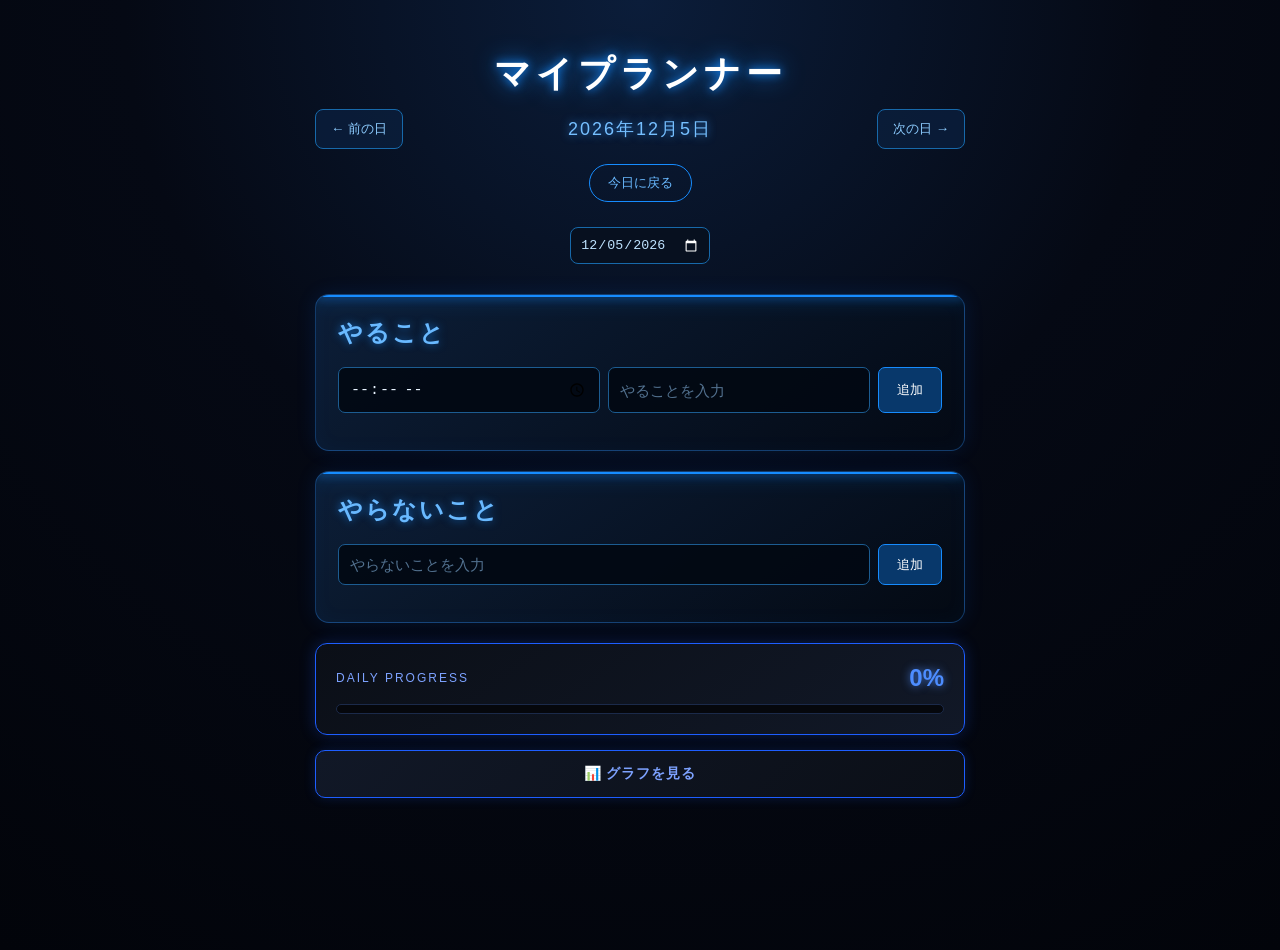
<file: index.html>
<!DOCTYPE html>
<html lang="ja">
<head>
    <meta charset="UTF-8">
    <meta name="viewport" content="width=device-width, initial-scale=1.0">
    <title>My Planner</title>

    <link rel="stylesheet" href="style.css">
</head>

<body>

    <main class="container">

        <h1>マイプランナー</h1>

        <!-- 日付切り替え -->
        <div class="date-navigation">

            <button id="previousDayButton">← 前の日</button>

            <div>
                <p id="date"></p>
            </div>

            <button id="nextDayButton">次の日 →</button>

        </div>

        <!-- 今日に戻る -->
        <button id="todayButton">今日に戻る</button>

        <input type="date" id="datePicker">

        <!-- やること -->
        <section class="task-section">

            <h2>やること</h2>

            <div class="input-area">

                <input type="time" id="todoTime">
                <input
                    type="text"
                    id="todoInput"
                    placeholder="やることを入力"
                >

                <button id="todoAddButton">追加</button>

            </div>

            <ul id="todoList"></ul>

        </section>

        <!-- やらないこと -->
        <section class="task-section">

            <h2>やらないこと</h2>

            <div class="input-area">

                <input
                    type="text"
                    id="notTodoInput"
                    placeholder="やらないことを入力"
                >

                <button id="notTodoAddButton">追加</button>

            </div>

            <ul id="notTodoList"></ul>

        </section>

        <div id="progress">
            <div class="progress-header">
                <span>DAILY PROGRESS</span>
                <span id="progressPercentage">0%</span>
            </div>

            <div class="progress-bar">
                <div id="progressBarFill"></div>
            </div>
        </div>

        <button id="graphButton">
            📊 グラフを見る
        </button>

    </main>


    <script src="script.js"></script>

</body>
</html>
</file>
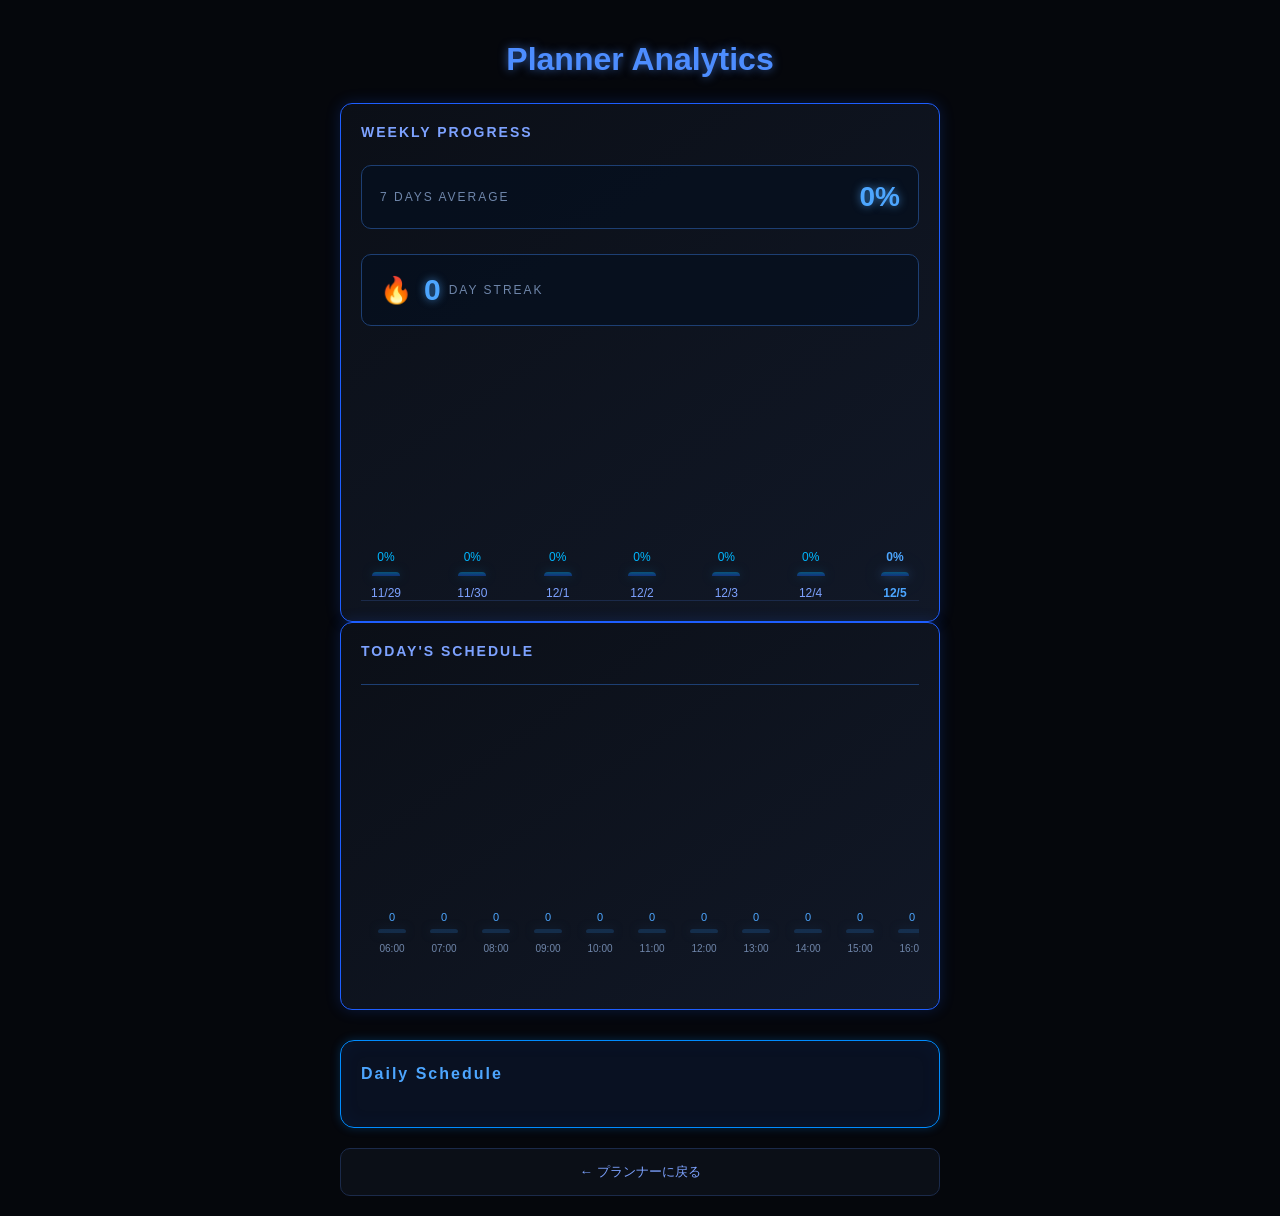
<file: graph.html>
<!DOCTYPE html>
<html lang="ja">

<head>
  <meta charset="UTF-8">
  <meta name="viewport" content="width=device-width, initial-scale=1.0">

  <title>Planner Analytics</title>

  <link rel="stylesheet" href="graph.css">
</head>

<body>

  <main class="container">

    <h1>Planner Analytics</h1>

    <section class="graph-section">

      <h2>WEEKLY PROGRESS</h2>

      <div id="weeklyAverage"></div>

      <div id="streak"></div>

      <div id="weeklyChart"></div>

    </section>

    <section class="graph-section">
      <h2>TODAY'S SCHEDULE</h2>

      <div id="scheduleChart"></div>

      <div id="scheduleDetails"></div>
    </section>

    <section class="schedule-section">
      <h2>Daily Schedule</h2>
      <div id="scheduleTimeline"></div>
    </section>

    <button id="backButton">
      ← プランナーに戻る
    </button>

  </main>

  <script src="graph.js"></script>

</body>

</html>
</file>
<file: style.css>
* {
    box-sizing: border-box;
}

body {
    margin: 0;
    font-family: "Segoe UI", sans-serif;

    background:
        radial-gradient(
            circle at top,
            #0b1d3a 0%,
            #050914 45%,
            #02040a 100%
        );

    color: #e8f3ff;

    min-height: 100vh;
}


/* ========================
   全体
   ======================== */

.container {
    width: 90%;
    max-width: 650px;

    margin: 50px auto;
}


/* ========================
   タイトル
   ======================== */

h1 {
    text-align: center;

    margin-bottom: 10px;

    font-size: 36px;
    letter-spacing: 5px;

    color: #ffffff;

    text-shadow:
        0 0 10px #168cff,
        0 0 25px #168cff;
}


/* ========================
   日付
   ======================== */

#date {
    text-align: center;

    margin: 0;

    color: #75bfff;

    font-size: 18px;

    letter-spacing: 2px;

    text-shadow:
        0 0 8px rgba(50, 150, 255, 0.8);
}


/* ========================
   日付ナビゲーション
   ======================== */

.date-navigation {
    display: flex;

    align-items: center;
    justify-content: space-between;

    margin-bottom: 15px;
}


.date-navigation button {
    padding: 10px 15px;

    border: 1px solid #1769aa;

    border-radius: 8px;

    background: rgba(10, 30, 60, 0.8);

    color: #8dccff;

    cursor: pointer;

    transition: 0.2s;
}


.date-navigation button:hover {
    background: #0b3b70;

    box-shadow:
        0 0 10px #168cff;

    transform: translateY(-2px);
}


/* ========================
   今日に戻る
   ======================== */

#todayButton {
    display: block;

    margin: 0 auto 25px;

    padding: 9px 18px;

    border: 1px solid #168cff;

    border-radius: 20px;

    background: transparent;

    color: #69b9ff;

    cursor: pointer;

    transition: 0.2s;
}


#todayButton:hover {
    background: rgba(22, 140, 255, 0.15);

    box-shadow:
        0 0 15px rgba(22, 140, 255, 0.7);
}


/* ========================
   カレンダー
   ======================== */

#datePicker {
    display: block;

    margin: 0 auto 30px;

    padding: 9px;

    border: 1px solid #1769aa;

    border-radius: 8px;

    background: #07101f;

    color: #bfe3ff;

    color-scheme: dark;

    cursor: pointer;
}


/* ========================
   タスクセクション
   ======================== */

.task-section {
    position: relative;

    background:
        linear-gradient(
            145deg,
            rgba(13, 32, 58, 0.95),
            rgba(4, 10, 20, 0.95)
        );

    border: 1px solid rgba(45, 145, 255, 0.35);

    padding: 22px;

    margin-bottom: 20px;

    border-radius: 14px;

    box-shadow:
        0 0 20px rgba(0, 110, 255, 0.12),
        inset 0 0 20px rgba(0, 120, 255, 0.04);

    overflow: hidden;
}


/* 上側の青いライン */

.task-section::before {
    content: "";

    position: absolute;

    top: 0;
    left: 0;

    width: 100%;
    height: 2px;

    background: #168cff;

    box-shadow:
        0 0 10px #168cff,
        0 0 20px #168cff;
}


/* ========================
   セクションタイトル
   ======================== */

.task-section h2 {
    margin-top: 0;
    margin-bottom: 18px;

    color: #69b9ff;

    letter-spacing: 2px;

    text-shadow:
        0 0 8px rgba(22, 140, 255, 0.7);
}


/* ========================
   入力エリア
   ======================== */

.input-area {
    display: flex;

    gap: 8px;

    margin-bottom: 15px;
}


.input-area input {
    flex: 1;

    padding: 11px;

    font-size: 15px;

    border: 1px solid #1c5c91;

    border-radius: 7px;

    background: rgba(2, 8, 18, 0.9);

    color: #e8f3ff;

    outline: none;

    transition: 0.2s;
}


.input-area input:focus {
    border-color: #168cff;

    box-shadow:
        0 0 10px rgba(22, 140, 255, 0.5);
}


.input-area input::placeholder {
    color: #52718f;
}


/* ========================
   追加ボタン
   ======================== */

.input-area button {
    padding: 10px 18px;

    border: 1px solid #168cff;

    border-radius: 7px;

    background: #08386b;

    color: white;

    cursor: pointer;

    transition: 0.2s;
}


.input-area button:hover {
    background: #0b579e;

    box-shadow:
        0 0 12px rgba(22, 140, 255, 0.8);
}


/* ========================
   リスト
   ======================== */

ul {
    list-style: none;

    padding: 0;

    margin: 0;
}


/* ========================
   タスク
   ======================== */

li {
    display: flex;

    align-items: center;

    gap: 10px;

    padding: 13px 5px;

    border-bottom: 1px solid rgba(60, 130, 190, 0.2);

    transition: 0.2s;
}


li:hover {
    background: rgba(20, 100, 180, 0.08);
}


/* ========================
   タスク文字
   ======================== */

li span {
    flex: 1;

    color: #d7ebff;

    font-size: 15px;
}


/* ========================
   完了
   ======================== */

.completed {
    text-decoration: line-through;

    color: #53677a;

    opacity: 0.7;
}


/* ========================
   チェックボックス
   ======================== */

li input[type="checkbox"] {
    width: 18px;
    height: 18px;

    accent-color: #168cff;

    cursor: pointer;
}


/* ========================
   編集ボタン
   ======================== */

.edit-button {
    border: 1px solid #276b9e;

    border-radius: 5px;

    background: transparent;

    color: #72bfff;

    padding: 5px 9px;

    cursor: pointer;
}


.edit-button:hover {
    background: #0b355c;

    box-shadow:
        0 0 8px rgba(22, 140, 255, 0.5);
}


/* ========================
   削除ボタン
   ======================== */

.delete-button {
    border: 1px solid #71394a;

    border-radius: 5px;

    background: transparent;

    color: #ff6b8a;

    padding: 5px 9px;

    cursor: pointer;
}


.delete-button:hover {
    background: #481d2c;

    box-shadow:
        0 0 8px rgba(255, 70, 120, 0.5);
}


/* ========================
   達成率
   ======================== */

#progress {
  margin-top: 20px;
  padding: 20px;
  background: linear-gradient(145deg, #0b0f17, #111827);
  border: 1px solid #1e5eff;
  border-radius: 12px;
  box-shadow: 0 0 15px rgba(30, 94, 255, 0.25);
  color: white;
}

.progress-header {
  display: flex;
  justify-content: space-between;
  align-items: center;
  margin-bottom: 12px;
}

.progress-header span:first-child {
  font-size: 12px;
  letter-spacing: 2px;
  color: #7da2ff;
}

#progressPercentage {
  font-size: 24px;
  font-weight: bold;
  color: #4d8dff;
  text-shadow: 0 0 8px rgba(77, 141, 255, 0.8);
}

.progress-bar {
  width: 100%;
  height: 10px;
  background-color: #05070c;
  border-radius: 10px;
  overflow: hidden;
  border: 1px solid #1b2a4a;
}

#progressBarFill {
  width: 0%;
  height: 100%;
  background: linear-gradient(
    90deg,
    #155cff,
    #00b7ff
  );
  border-radius: 10px;
  box-shadow: 0 0 10px rgba(0, 183, 255, 0.8);
  transition: width 0.4s ease;
}

/* ========================
   スマホ
   ======================== */

@media (max-width: 500px) {

    .container {
        width: 94%;

        margin: 25px auto;
    }


    h1 {
        font-size: 28px;

        letter-spacing: 3px;
    }


    .task-section {
        padding: 16px;
    }


    .input-area {
        flex-wrap: wrap;
    }


    .input-area input {
        min-width: 0;
    }


    .input-area button {
        padding: 10px 15px;
    }


    li {
        gap: 7px;
    }


    .edit-button,
    .delete-button {
        padding: 5px 7px;

        font-size: 12px;
    }

}

/* =========================
   Daily Schedule
   ========================= */

.schedule-section {
  margin-bottom: 20px;
  padding: 20px;
  background: linear-gradient(145deg, #0b0f17, #111827);
  border: 1px solid #1e5eff;
  border-radius: 12px;
  box-shadow: 0 0 15px rgba(30, 94, 255, 0.2);
}

.schedule-section h2 {
  margin-top: 0;
  margin-bottom: 20px;
  font-size: 14px;
  letter-spacing: 2px;
  color: #7da2ff;
}

#scheduleList {
  position: relative;
  padding-left: 70px;
}

#scheduleList::before {
  content: "";
  position: absolute;
  left: 48px;
  top: 0;
  bottom: 0;
  width: 2px;
  background: #1e5eff;
  box-shadow: 0 0 8px rgba(30, 94, 255, 0.8);
}

.schedule-item {
  position: relative;
  display: flex;
  align-items: center;
  min-height: 50px;
  padding: 10px 0;
  border-bottom: 1px solid #1b2a4a;
}

.schedule-item:last-child {
  border-bottom: none;
}

.schedule-item::before {
  content: "";
  position: absolute;
  left: -27px;
  width: 10px;
  height: 10px;
  border-radius: 50%;
  background: #00b7ff;
  box-shadow:
    0 0 6px #00b7ff,
    0 0 14px rgba(0, 183, 255, 0.8);
}

.schedule-time {
  position: absolute;
  left: -70px;
  width: 55px;
  font-size: 13px;
  font-weight: bold;
  text-align: right;
  color: #4d8dff;
}

.schedule-task {
  flex: 1;
  padding-left: 10px;
  color: #e8f0ff;
}

.current-hour {
  background: rgba(30, 94, 255, 0.12);
  border-radius: 6px;
}

.current-hour .schedule-time {
  color: #00b7ff;
  text-shadow: 0 0 8px rgba(0, 183, 255, 0.8);
}

.current-hour::before {
  width: 12px;
  height: 12px;
  background: #00b7ff;
  box-shadow:
    0 0 8px #00b7ff,
    0 0 18px rgba(0, 183, 255, 0.9);
}

#graphButton {
  width: 100%;
  margin-top: 15px;
  padding: 14px;
  background: linear-gradient(135deg, #111827, #0b0f17);
  border: 1px solid #1e5eff;
  border-radius: 10px;
  color: #7da2ff;
  font-size: 14px;
  font-weight: bold;
  letter-spacing: 1px;
  cursor: pointer;
  box-shadow: 0 0 12px rgba(30, 94, 255, 0.2);
  transition: 0.2s;
}

#graphButton:hover {
  background: #101d38;
  color: #00b7ff;
  box-shadow: 0 0 18px rgba(0, 183, 255, 0.4);
}

#graphButton:active {
  transform: scale(0.98);
}
</file>
<file: graph.css>
* {
  box-sizing: border-box;
}

body {
  margin: 0;
  padding: 20px;
  background: #05070c;
  color: #e8f0ff;
  font-family: Arial, sans-serif;
}

.container {
  max-width: 600px;
  margin: 0 auto;
}

h1 {
  margin-bottom: 25px;
  text-align: center;
  color: #4d8dff;
  text-shadow: 0 0 10px rgba(77, 141, 255, 0.6);
}

.graph-section {
  padding: 20px;
  background: linear-gradient(145deg, #0b0f17, #111827);
  border: 1px solid #1e5eff;
  border-radius: 12px;
  box-shadow: 0 0 15px rgba(30, 94, 255, 0.2);
}

.graph-section h2 {
  margin-top: 0;
  margin-bottom: 25px;
  font-size: 14px;
  letter-spacing: 2px;
  color: #7da2ff;
}

#weeklyChart {
  display: flex;
  align-items: flex-end;
  justify-content: space-between;
  height: 250px;
  padding: 20px 10px 0;
  border-bottom: 1px solid #1b2a4a;
}

.chart-column {
  display: flex;
  flex-direction: column;
  align-items: center;
  justify-content: flex-end;
  height: 100%;
}

.chart-value {
  margin-bottom: 8px;
  font-size: 12px;
  color: #00b7ff;
}

.chart-bar {
  width: 28px;
  min-height: 3px;
  background: linear-gradient(to top, #155cff, #00b7ff);
  border-radius: 6px 6px 0 0;
  box-shadow: 0 0 10px rgba(0, 183, 255, 0.5);
}

.chart-label {
  margin-top: 10px;
  font-size: 12px;
  color: #7da2ff;
}

#backButton {
  width: 100%;
  margin-top: 20px;
  padding: 14px;
  background: #0b0f17;
  border: 1px solid #1b2a4a;
  border-radius: 10px;
  color: #7da2ff;
  cursor: pointer;
}

/* ====================
   WEEKLY AVERAGE
==================== */

#weeklyAverage {
  display: flex;
  align-items: center;
  justify-content: space-between;

  margin-bottom: 25px;
  padding: 15px 18px;

  border: 1px solid #1d3f73;
  border-radius: 10px;

  background: rgba(5, 15, 30, 0.8);
}


.average-label {
  font-size: 12px;
  letter-spacing: 2px;
  color: #6f86aa;
}


.average-value {
  font-size: 28px;
  font-weight: bold;
  color: #4da6ff;

  text-shadow:
    0 0 8px rgba(77, 166, 255, 0.7);
}


/* ====================
   TODAY
==================== */

.today-column .chart-bar {
  box-shadow:
    0 0 10px rgba(77, 166, 255, 0.8),
    0 0 20px rgba(77, 166, 255, 0.4);
}


.today-column .chart-label {
  color: #4da6ff;
  font-weight: bold;
}


.today-column .chart-value {
  color: #4da6ff;
  font-weight: bold;
}


/* ====================
   0%
==================== */

.zero-bar {
  opacity: 0.4;
}

/* ====================
   STREAK
==================== */

#streak {
  display: flex;
  align-items: center;

  margin-bottom: 25px;
  padding: 18px;

  border: 1px solid #1d3f73;
  border-radius: 10px;

  background: rgba(5, 15, 30, 0.8);
}


.streak-icon {
  font-size: 26px;
  margin-right: 12px;
}


.streak-value {
  font-size: 30px;
  font-weight: bold;

  color: #4da6ff;

  text-shadow:
    0 0 8px rgba(77, 166, 255, 0.7);

  margin-right: 8px;
}


.streak-label {
  font-size: 12px;
  letter-spacing: 2px;
  color: #6f86aa;
}

/* ====================
   TODAY'S SCHEDULE
==================== */

#scheduleChart {
  display: flex;
  align-items: flex-end;

  gap: 10px;

  height: 280px;

  padding: 20px 10px 10px;

  overflow-x: auto;

  border-top: 1px solid #1d3f73;
}


.schedule-chart-column {
  display: flex;
  flex-direction: column;
  align-items: center;
  justify-content: flex-end;

  min-width: 42px;

  height: 100%;
}


.schedule-chart-value {
  margin-bottom: 6px;

  font-size: 11px;

  color: #4da6ff;
}


.schedule-chart-bar {
  width: 28px;

  min-height: 4px;

  border-radius: 5px 5px 2px 2px;

  background: #2678c9;

  box-shadow:
    0 0 8px rgba(38, 120, 201, 0.5);

  transition:
    height 0.3s ease;
}


.schedule-zero-bar {
  opacity: 0.25;
}


.schedule-chart-label {
  margin-top: 10px;

  font-size: 10px;

  color: #6f86aa;

  white-space: nowrap;
}

/* ====================
   SCHEDULE DETAILS
==================== */

.schedule-clickable {
  cursor: pointer;
}


.schedule-clickable:hover {
  transform: scaleY(1.05);
  filter: brightness(1.3);
}


#scheduleDetails {
  margin-top: 25px;
}


#scheduleDetails h3 {
  margin-bottom: 15px;

  font-size: 14px;
  letter-spacing: 1px;

  color: #4da6ff;
}


.schedule-detail-item {
  display: flex;
  align-items: center;

  gap: 15px;

  padding: 12px 15px;

  margin-bottom: 8px;

  border-left: 2px solid #2678c9;
  border-radius: 5px;

  background: rgba(5, 15, 30, 0.8);
}


.schedule-detail-time {
  min-width: 45px;

  font-size: 13px;
  font-weight: bold;

  color: #4da6ff;
}


.schedule-detail-text {
  font-size: 13px;

  color: #d7e5ff;
}

/* ========================
   Daily Schedule
======================== */

.schedule-section {
    margin-top: 30px;
    padding: 24px 20px;

    border: 1px solid #008cff;
    border-radius: 14px;

    background: rgba(10, 20, 40, 0.8);

    box-shadow:
        0 0 10px rgba(0, 140, 255, 0.25),
        inset 0 0 20px rgba(0, 80, 180, 0.08);
}

.schedule-section h2 {
    margin-top: 0;
    margin-bottom: 20px;

    color: #4da6ff;

    font-size: 16px;
    letter-spacing: 2px;
}

/* タイムライン */

#scheduleTimeline {
    position: relative;

    margin-left: 50px;
}

/* 縦線 */

#scheduleTimeline::before {
    content: "";

    position: absolute;

    left: 0;
    top: 0;
    bottom: 0;

    width: 2px;

    background: #008cff;

    box-shadow:
        0 0 8px #008cff;
}

/* 予定 */

.schedule-item {
    position: relative;

    display: flex;
    align-items: center;

    min-height: 48px;

    padding-left: 30px;

    border-bottom: 1px solid rgba(100, 150, 200, 0.2);
}

/* 時刻 */

.schedule-time {
    position: absolute;

    left: -50px;

    width: 42px;

    color: #168cff;

    font-size: 13px;
    font-weight: bold;

    text-align: right;
}

/* 点 */

.schedule-item::before {
    content: "";

    position: absolute;

    left: -5px;

    width: 10px;
    height: 10px;

    border-radius: 50%;

    background: #008cff;

    box-shadow:
        0 0 8px #008cff;
}

/* タスク */

.schedule-text {
    color: #e6f4ff;

    font-size: 15px;
}
</file>
